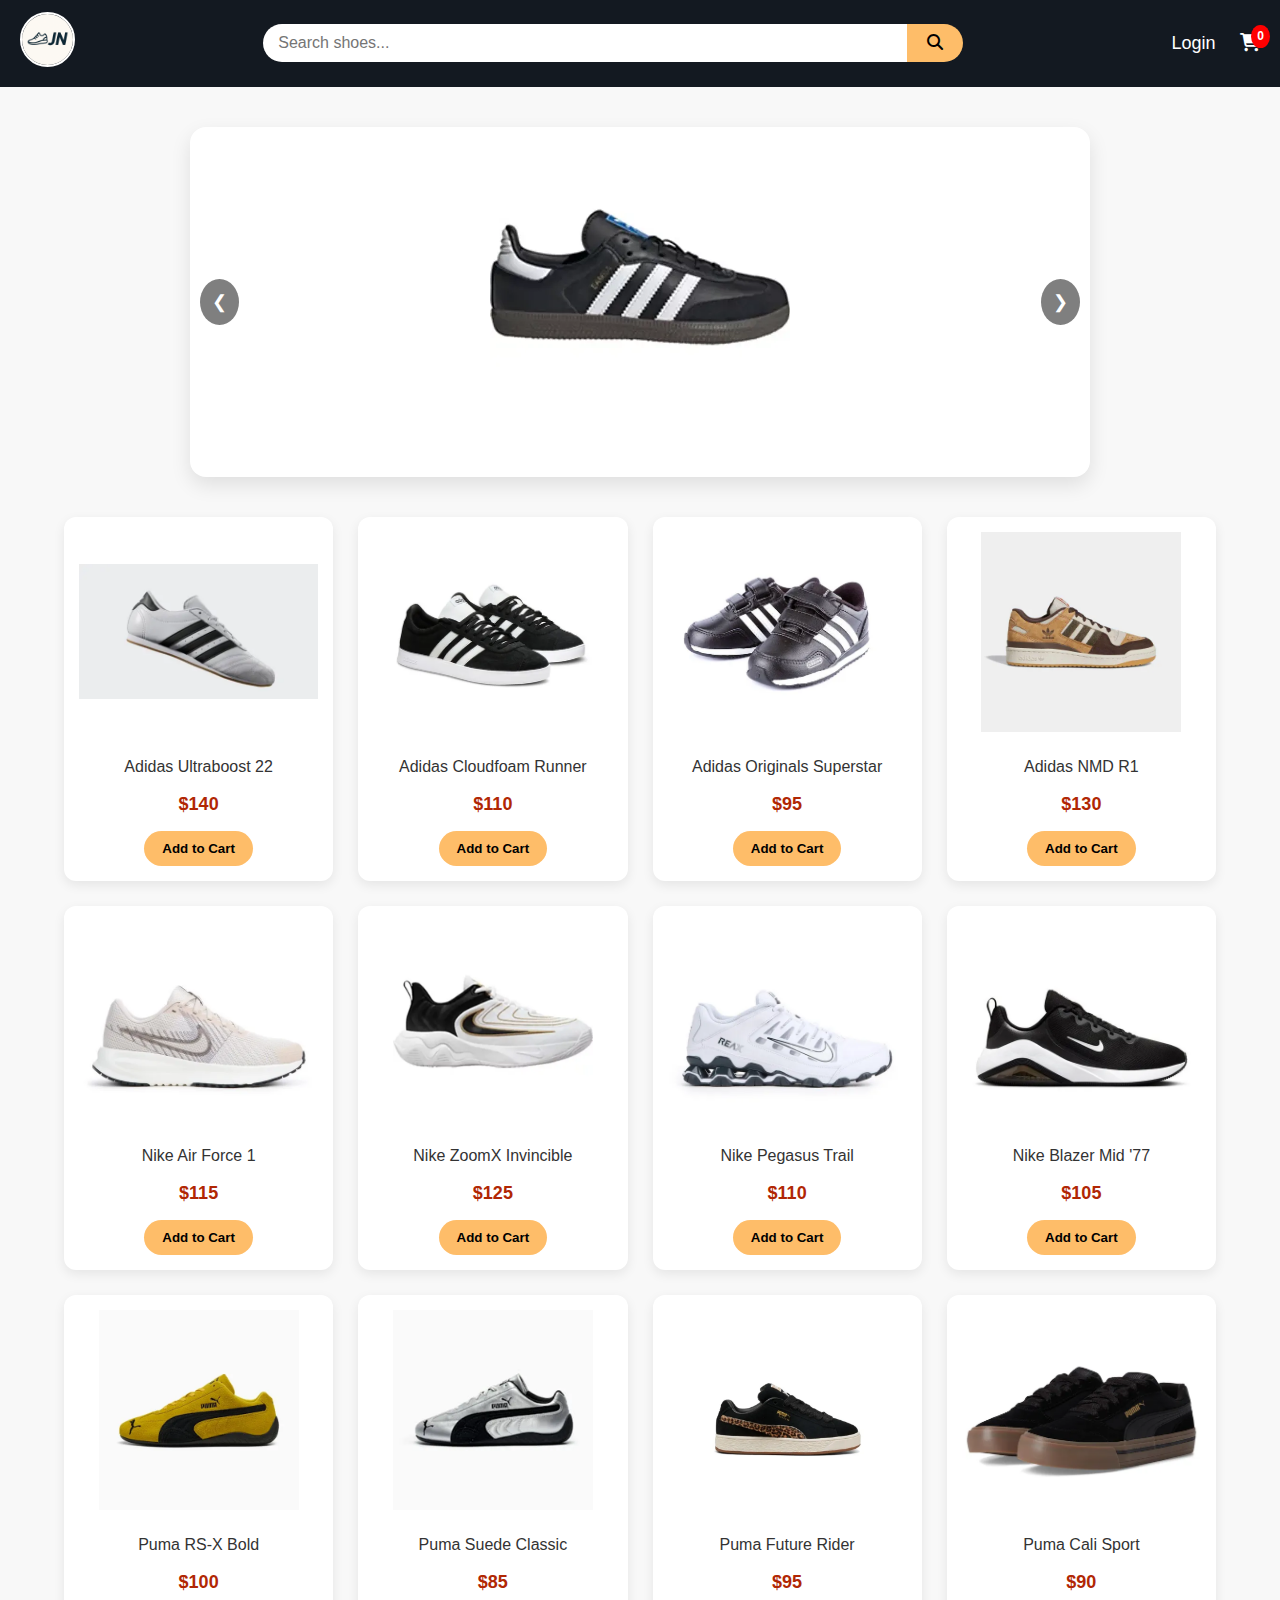
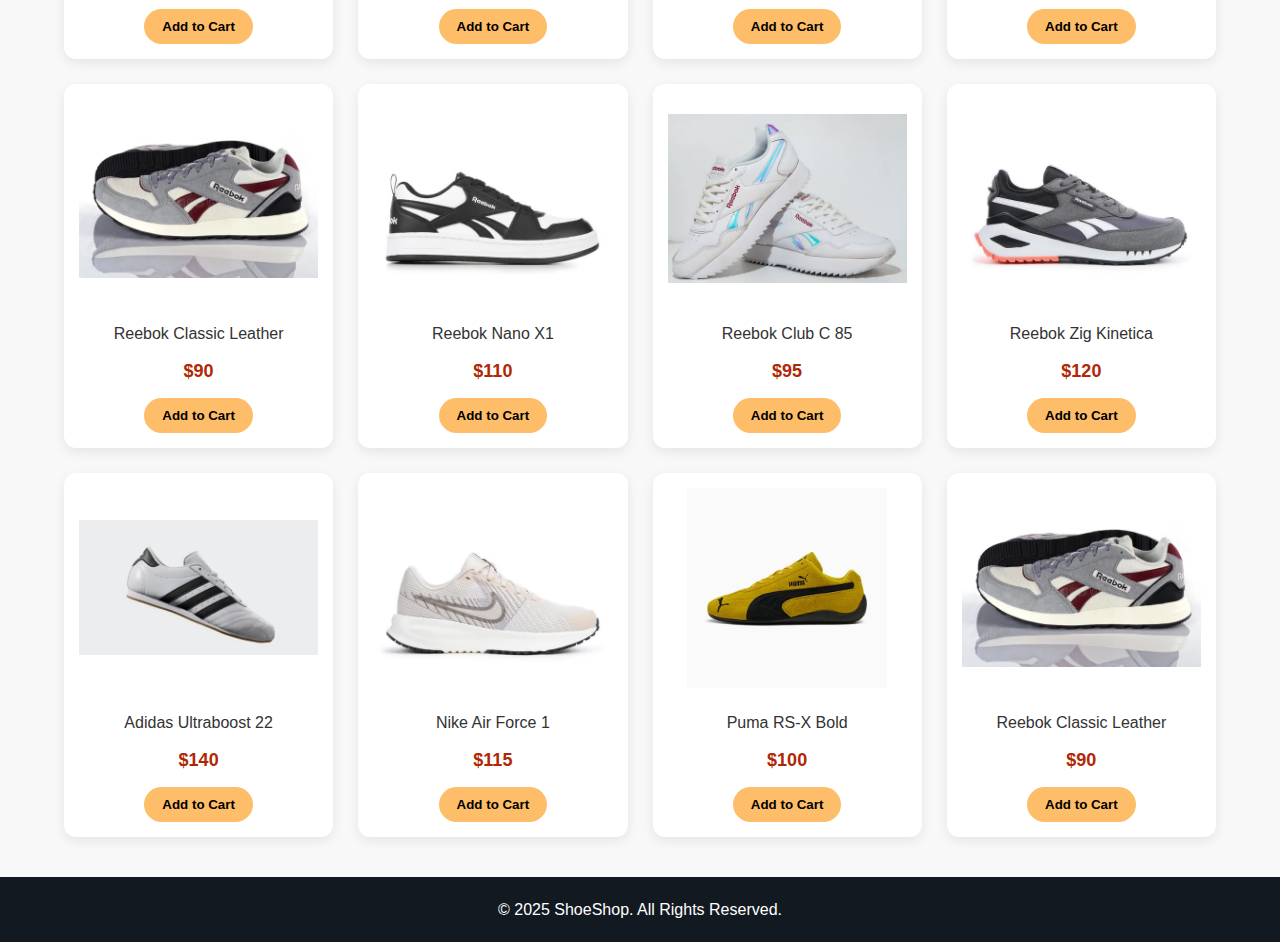
<file: index.html>
<!DOCTYPE html>
<html lang="en">
<head>
  <meta charset="UTF-8">
  <meta name="viewport" content="width=device-width, initial-scale=1.0">
  <title>JN Shoe Shop</title>

  <!-- Link CSS -->
  <link rel="stylesheet" href="./css/styles.css">

  <!-- Font Awesome for icons -->
  <link rel="stylesheet" href="https://cdnjs.cloudflare.com/ajax/libs/font-awesome/6.4.0/css/all.min.css">
</head>
<body>

  <!-- Navbar -->
  <nav class="navbar">
    <div class="logo"><img src="./images/logo-shop.png" alt=""></div>

    <div class="search-container">
      <input type="text" class="search-box" placeholder="Search shoes...">
      <button class="search-button"><i class="fas fa-search"></i></button>
    </div>

    <div class="user-interface">
      <a href="#">Login</a> 
      <a href="cart.html" class="cart-link">
        <i class="fa fa-shopping-cart"></i>
       <span class="cart-count">0</span>
      </a>
    </div>
  </nav>
<div class="carousel">
  <button class="prev">&#10094;</button>
  <div class="carousel-track-container">
    <ul class="carousel-track">
      <li class="carousel-item"><img src="./images/shoes/Addidas/1.webp" alt="Adidas"></li>
      <li class="carousel-item"><img src="./images/shoes/Nike/1.webp" alt="Nike"></li>
      <li class="carousel-item"><img src="./images/shoes/Puma/1.webp" alt="Puma"></li>
      <li class="carousel-item"><img src="./images/shoes/Reebok/1.webp" alt="Reebok"></li>
      <!-- add more items -->
    </ul>
  </div>
  <button class="next">&#10095;</button>
</div>
<div class="second-container">
<div class="product-grid">

  <!-- Adidas -->
  <div class="product">
    <img src="./images/shoes/Addidas/2.webp" alt="Adidas Ultraboost 22">
    <h3>Adidas Ultraboost 22</h3>
    <p class="price">$140</p>
    <button class="add-to-cart">Add to Cart</button>
  </div>
  <div class="product">
    <img src="./images/shoes/Addidas/3.webp" alt="Adidas Cloudfoam">
    <h3>Adidas Cloudfoam Runner</h3>
    <p class="price">$110</p>
    <button class="add-to-cart">Add to Cart</button>
  </div>
  <div class="product">
    <img src="./images/shoes/Addidas/4.webp" alt="Adidas Superstar">
    <h3>Adidas Originals Superstar</h3>
    <p class="price">$95</p>
    <button class="add-to-cart">Add to Cart</button>
  </div>
  <div class="product">
    <img src="./images/shoes/Addidas/5.webp" alt="Adidas NMD R1">
    <h3>Adidas NMD R1</h3>
    <p class="price">$130</p>
    <button class="add-to-cart">Add to Cart</button>
  </div>

  <!-- Nike -->
  <div class="product">
    <img src="./images/shoes/Nike/2.webp" alt="Nike Air Force 1">
    <h3>Nike Air Force 1</h3>
    <p class="price">$115</p>
    <button class="add-to-cart">Add to Cart</button>
  </div>
  <div class="product">
    <img src="./images/shoes/Nike/3.webp" alt="Nike ZoomX Invincible">
    <h3>Nike ZoomX Invincible</h3>
    <p class="price">$125</p>
    <button class="add-to-cart">Add to Cart</button>
  </div>
  <div class="product">
    <img src="./images/shoes/Nike/4.webp" alt="Nike Pegasus Trail">
    <h3>Nike Pegasus Trail</h3>
    <p class="price">$110</p>
    <button class="add-to-cart">Add to Cart</button>
  </div>
  <div class="product">
    <img src="./images/shoes/Nike/5.webp" alt="Nike Blazer Mid">
    <h3>Nike Blazer Mid '77</h3>
    <p class="price">$105</p>
    <button class="add-to-cart">Add to Cart</button>
  </div>

  <!-- Puma -->
  <div class="product">
    <img src="./images/shoes/Puma/2.webp" alt="Puma RS-X Bold">
    <h3>Puma RS-X Bold</h3>
    <p class="price">$100</p>
    <button class="add-to-cart">Add to Cart</button>
  </div>
  <div class="product">
    <img src="./images/shoes/Puma/3.webp" alt="Puma Suede Classic">
    <h3>Puma Suede Classic</h3>
    <p class="price">$85</p>
    <button class="add-to-cart">Add to Cart</button>
  </div>
  <div class="product">
    <img src="./images/shoes/Puma/4.webp" alt="Puma Future Rider">
    <h3>Puma Future Rider</h3>
    <p class="price">$95</p>
    <button class="add-to-cart">Add to Cart</button>
  </div>
  <div class="product">
    <img src="./images/shoes/Puma/5.webp" alt="Puma Cali Sport">
    <h3>Puma Cali Sport</h3>
    <p class="price">$90</p>
    <button class="add-to-cart">Add to Cart</button>
  </div>

  <!-- Reebok -->
  <div class="product">
    <img src="./images/shoes/Reebok/2.webp" alt="Reebok Classic Leather">
    <h3>Reebok Classic Leather</h3>
    <p class="price">$90</p>
    <button class="add-to-cart">Add to Cart</button>
  </div>
  <div class="product">
    <img src="./images/shoes/Reebok/3.webp" alt="Reebok Nano X1">
    <h3>Reebok Nano X1</h3>
    <p class="price">$110</p>
    <button class="add-to-cart">Add to Cart</button>
  </div>
  <div class="product">
    <img src="./images/shoes/Reebok/4.webp" alt="Reebok Club C 85">
    <h3>Reebok Club C 85</h3>
    <p class="price">$95</p>
    <button class="add-to-cart">Add to Cart</button>
  </div>
  <div class="product">
    <img src="./images/shoes/Reebok/5.webp" alt="Reebok Zig Kinetica">
    <h3>Reebok Zig Kinetica</h3>
    <p class="price">$120</p>
    <button class="add-to-cart">Add to Cart</button>
  </div>
</div>
</div>

<footer class="footer">
  <p>&copy; 2025 ShoeShop. All Rights Reserved.</p>
</footer>
  <!-- Link JS -->
  <script src="./js/main.js"></script>
</body>
</html>
</file>
<file: css/styles.css>
/* RESET */
*, *::before, *::after {
  box-sizing: border-box;
  margin: 0;
  padding: 0;
}

body {
  font-family: 'Segoe UI', Roboto, Arial, sans-serif;
  line-height: 1.6;
  background: #f8f8f8;
  color: #222;
}

/* NAVBAR */
.navbar {
  display: flex;
  justify-content: space-between;
  align-items: center;
  background: #131921; /* Amazon-like dark header */
  padding: 12px 20px;
  color: #fff;
  position: sticky;
  top: 0;
  z-index: 1000;
}

.logo img {
  height: 55px;
  border-radius: 50%;
  border: 2px solid #fff;
  background: #fff;
}

/* SEARCH BAR */
.search-container {
  display: flex;
  flex: 1;
  max-width: 700px;
  margin: 0 20px;
}

.search-box {
  flex: 1;
  padding: 10px 15px;
  border: none;
  border-radius: 25px 0 0 25px;
  font-size: 16px;
  outline: none;
}

.search-button {
  padding: 10px 20px;
  background: #febd69; /* Amazon yellow */
  border: none;
  border-radius: 0 25px 25px 0;
  cursor: pointer;
  font-size: 16px;
  transition: background 0.2s ease;
}

.search-button:hover {
  background: #f3a847;
}

/* USER ICONS */
.user-interface a {
  margin-left: 20px;
  color: #fff;
  text-decoration: none;
  font-size: 18px;
}

.user-interface a:hover {
  color: #febd69;
}

.cart-link {
  position: relative;
}

.cart-count {
  position: absolute;
  top: -8px;
  right: -10px;
  background: red;
  color: #fff;
  font-size: 12px;
  border-radius: 50%;
  padding: 2px 6px;
  font-weight: bold;
}

/* CAROUSEL */
/* Carousel container */
.carousel {
  position: relative;
  width: 80%;
  max-width: 900px;
  height: 350px;
  margin: 40px auto;
  overflow: hidden;
  border-radius: 16px;
  background: #fff;
  box-shadow: 0 8px 20px rgba(0,0,0,0.1);
}

/* Track: flex layout for sliding one slide at a time */
.carousel-track {
  display: flex;
  transition: transform 0.5s ease-in-out;
  height: 100%;
}

/* Each slide */
.carousel-item {
  flex: 0 0 100%; /* each slide occupies 100% of carousel width */
  display: flex;
  justify-content: center; /* center horizontally */
  align-items: center;     /* center vertically */
}


/* Slide images */
.carousel-item img {
  max-width: 80%;  /* adjust size as needed */
  max-height: 300px; /* uniform height */
  object-fit: contain; /* maintain aspect ratio */
  display: block;
}

/* Navigation buttons */
.carousel button {
  position: absolute;
  top: 50%;
  transform: translateY(-50%);
  background: rgba(0,0,0,0.5);
  color: #fff;
  border: none;
  padding: 12px;
  cursor: pointer;
  border-radius: 50%;
  font-size: 18px;
  z-index: 10;
  transition: background 0.3s ease;
}

.carousel button:hover {
  background: rgba(0,0,0,0.8);
}

.prev { left: 10px; }
.next { right: 10px; }


/* PRODUCT GRID */
.second-container {
  width: 90%;
  margin: 40px auto;
}

.product-grid {
  display: grid;
  grid-template-columns: repeat(auto-fill, minmax(220px, 1fr));
  gap: 25px;
}

.product {
  background: #fff;
  border-radius: 12px;
  padding: 15px;
  text-align: center;
  transition: transform 0.3s, box-shadow 0.3s;
  box-shadow: 0 4px 12px rgba(0,0,0,0.08);
}

.product img {
  width: 100%;
  height: 200px;
  object-fit: contain;
  margin-bottom: 15px;
}

.product h3 {
  font-size: 16px;
  margin-bottom: 10px;
  color: #333;
  font-weight: 500;
}

.price {
  font-size: 18px;
  font-weight: bold;
  color: #B12704; /* Amazon red price */
  margin-bottom: 12px;
}

.add-to-cart {
  background: #febd69;
  border: none;
  padding: 10px 18px;
  border-radius: 25px;
  cursor: pointer;
  font-weight: bold;
  transition: background 0.3s;
}

.add-to-cart:hover {
  background: #f3a847;
}

.product:hover {
  transform: translateY(-6px);
  box-shadow: 0 8px 18px rgba(0,0,0,0.15);
}

/* FOOTER */
.footer {
  background: #131921;
  color: #fff;
  text-align: center;
  padding: 20px 0;
  margin-top: 40px;
}
</file>
